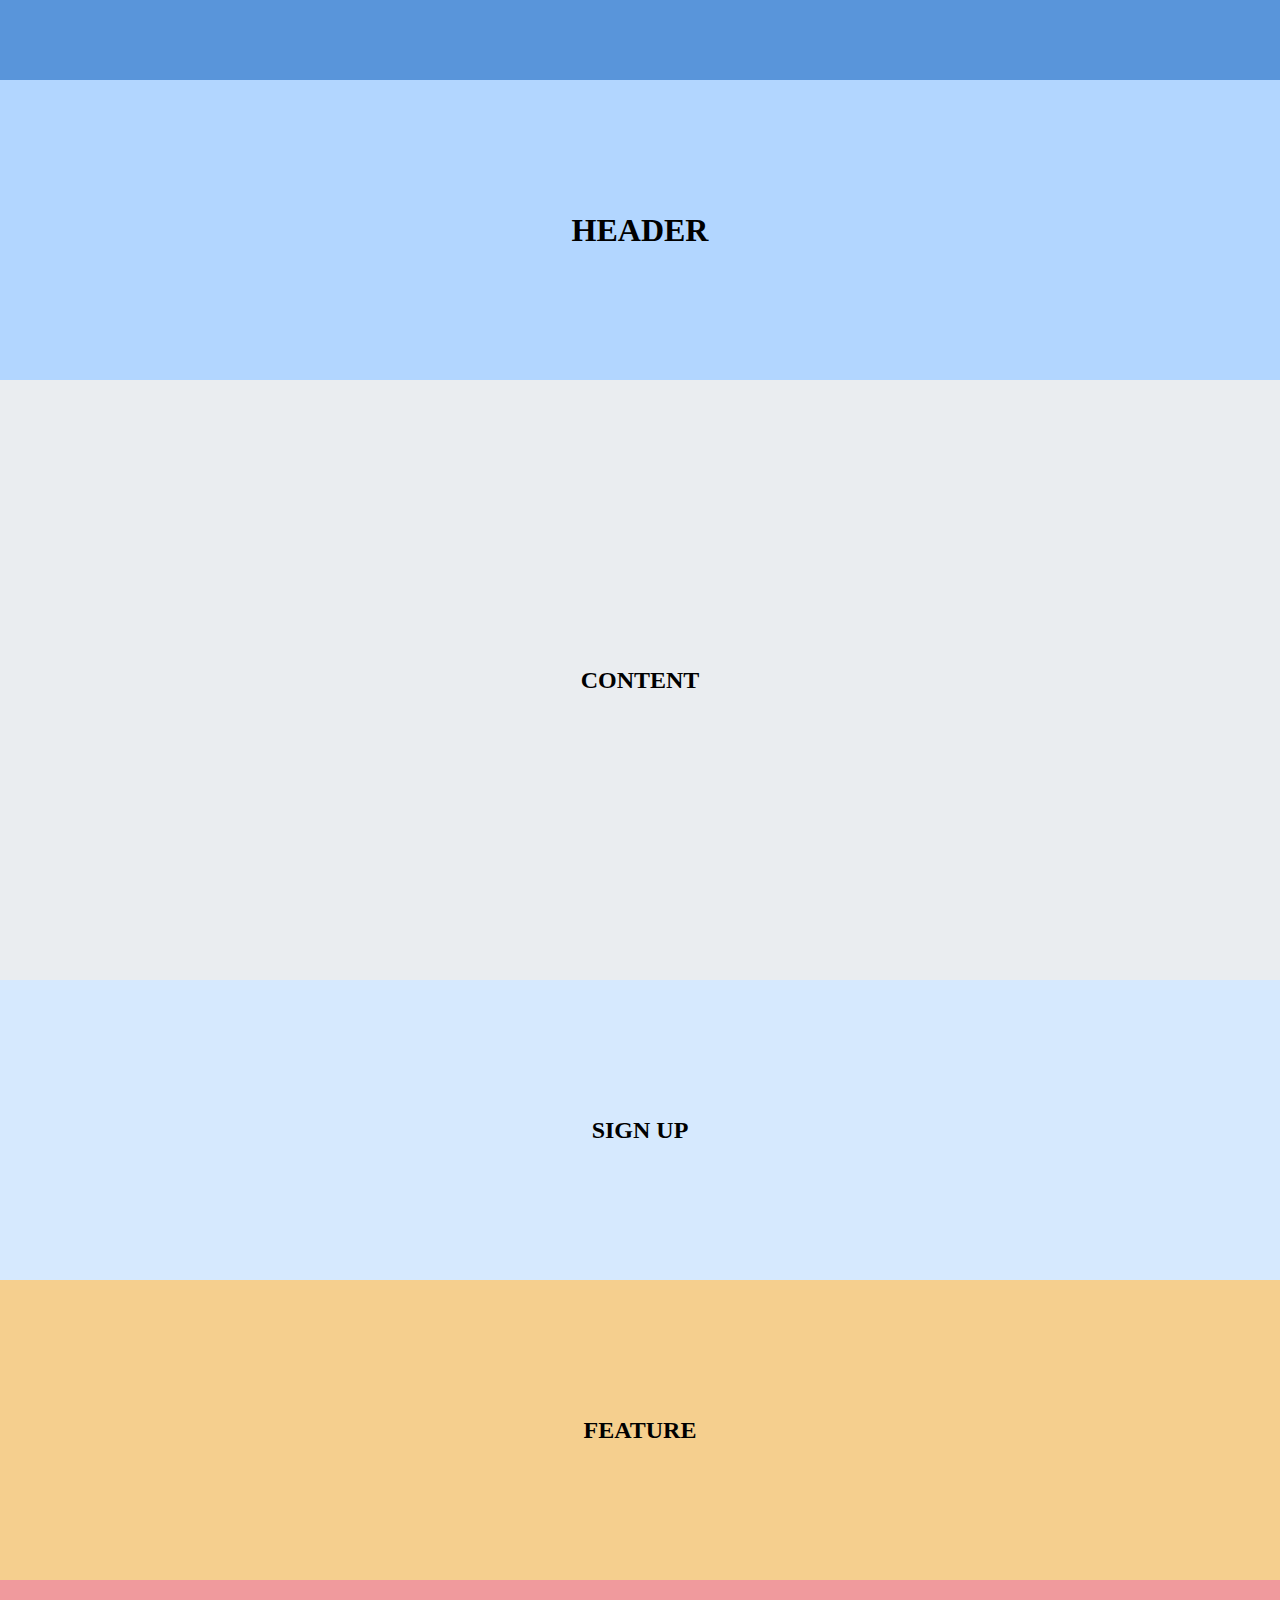
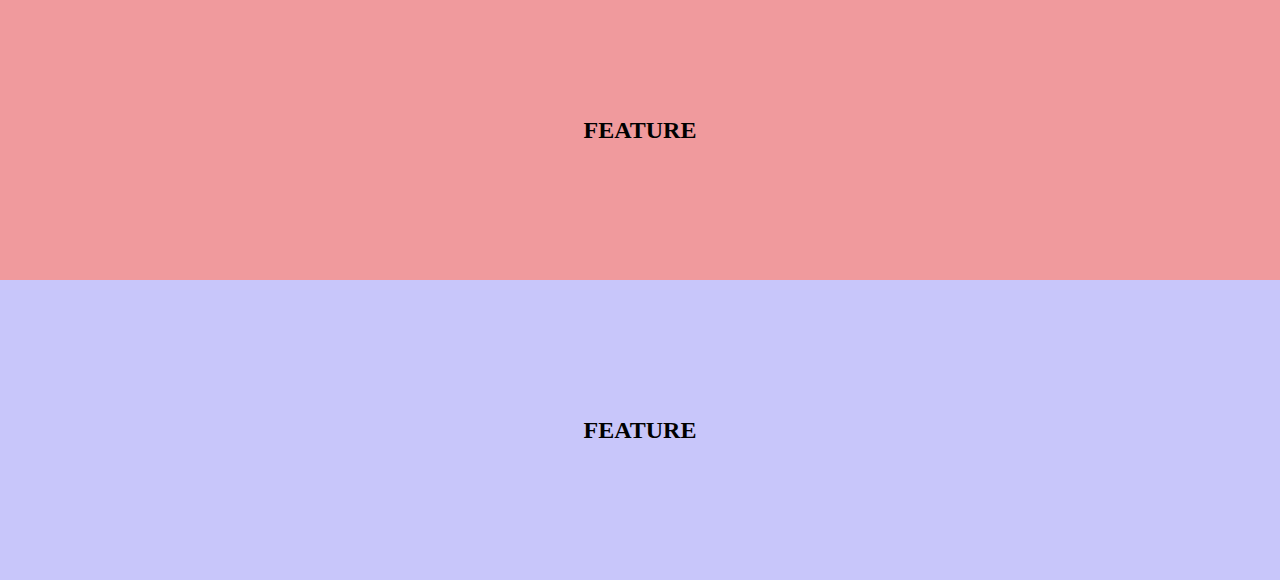
<file: index.html>
<!DOCTYPE html>
<html>
    
    <head>
        <meta charset="utf-8"/>
        <title>Yhteinen harjoitustyö</title>
        <link rel="stylesheet" href="style/main.css"/>
        <meta name="viewport" content="width=device-width, initial-scale=1"/>
    </head>
    
    <body>
        <nav></nav>
        <header>
            <h1>HEADER</h1>
        </header>
        <main>
            <h2>CONTENT</h2>
        </main>
        <section>
            <h2>SIGN UP</h2>
        </section>    
        <article class="bg-yellow">
            <h2>FEATURE</h2>
        </article>
        <article class="bg-red">
            <h2>FEATURE</h2>
        </article>
        <article class="bg-purple">
            <h2>FEATURE</h2>
        </article>
        
    </body>
    
</html>
</file>
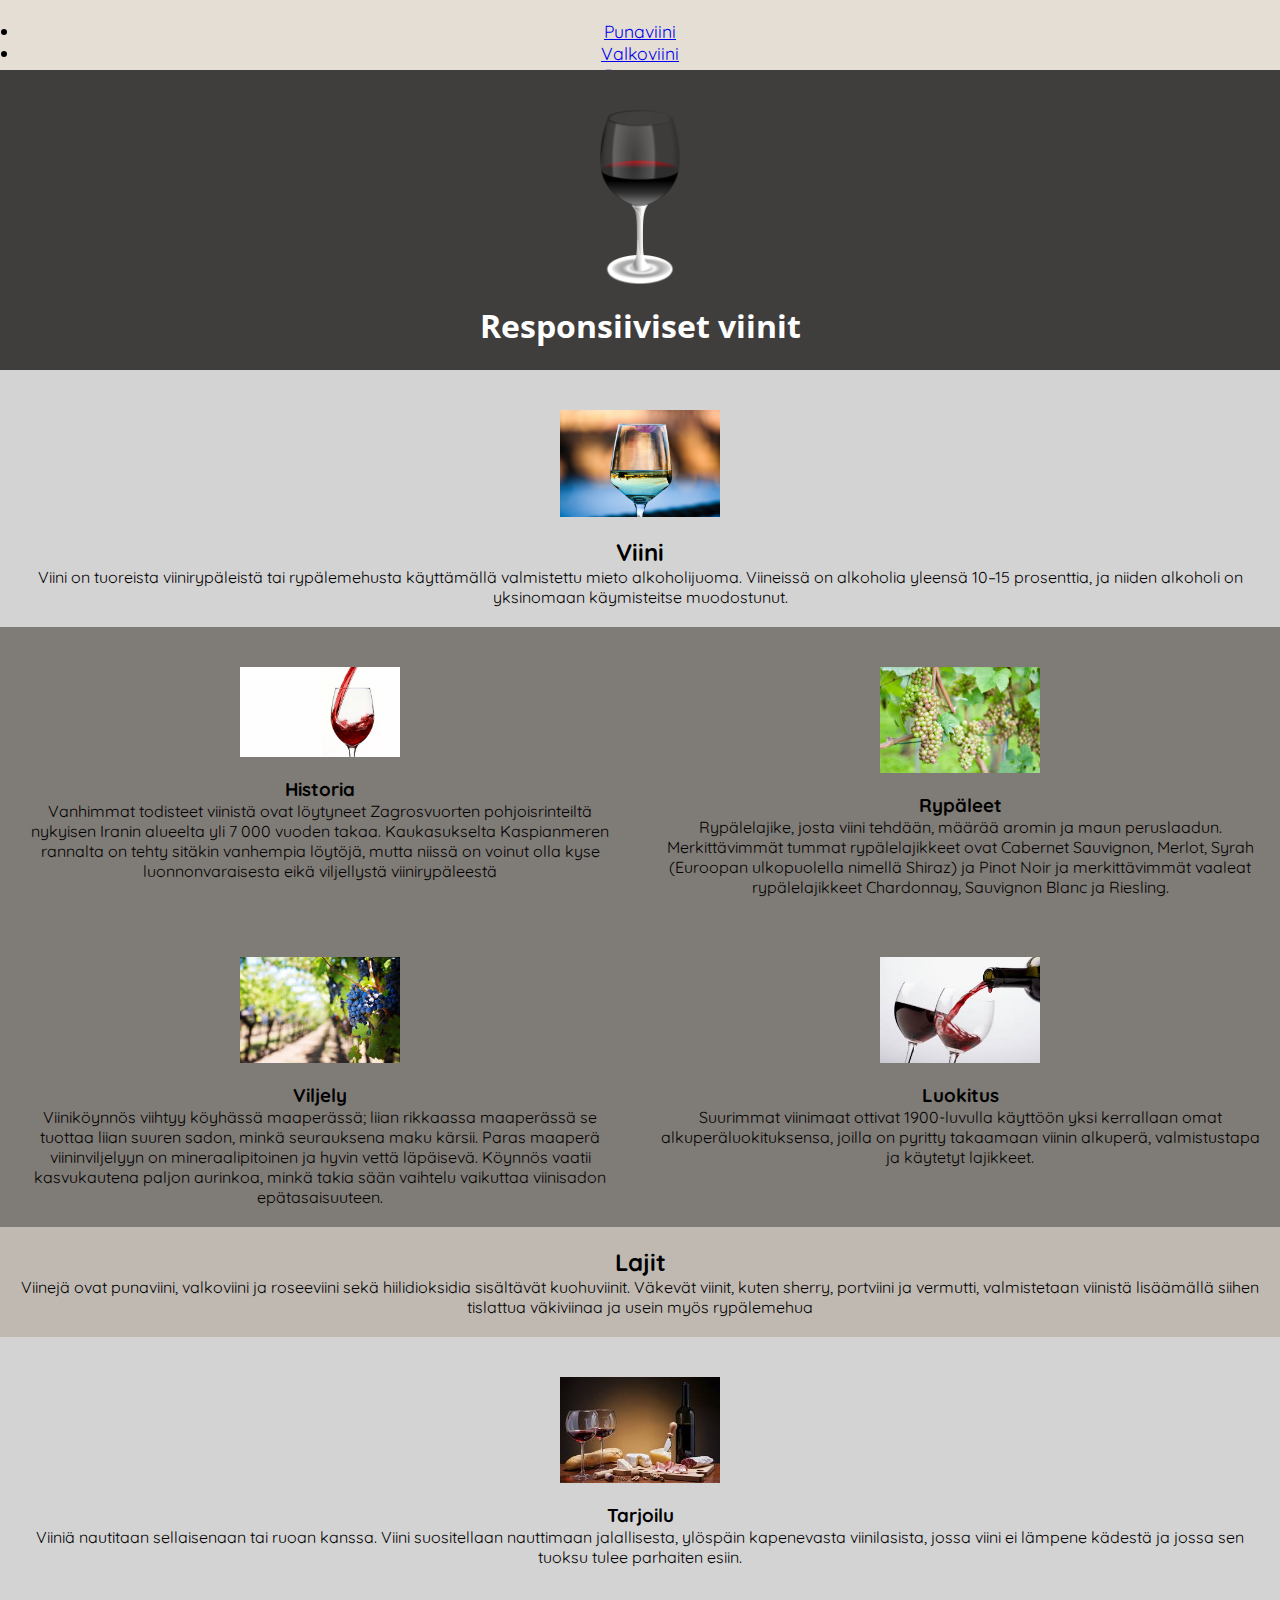
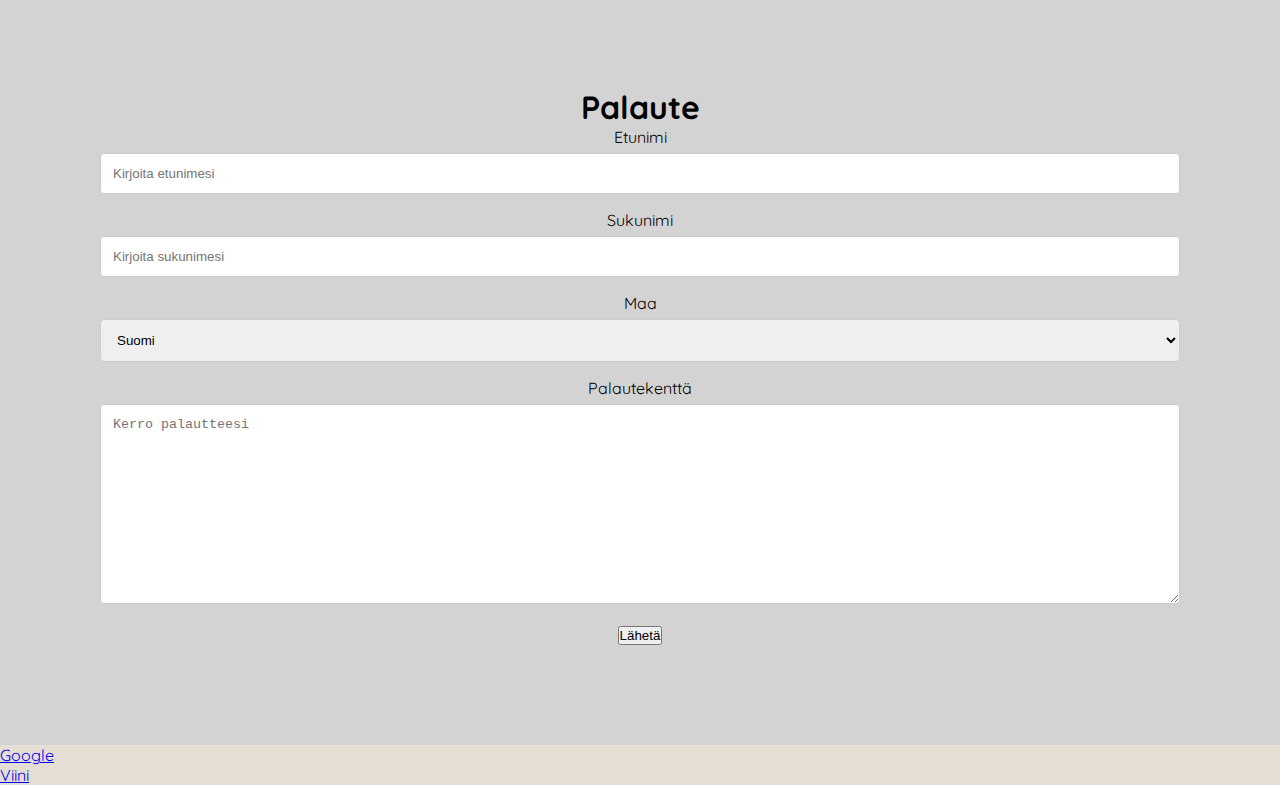
<file: bs-vakio-teemat/harkkav41.html>
<!DOCTYPE html>
<html lang="en">
<head>
    <title>Responsiiviset viinit</title>
    <meta charset="UTF-8"/>
    <meta name="viewport" content="width=device-width, initial-scale=1"/>
    <link rel="stylesheet" href="style.css"/>
    <link href="https://fonts.googleapis.com/css?family=Open+Sans+Condensed:300" rel="stylesheet"/>
    <link href="https://fonts.googleapis.com/css?family=Quicksand" rel="stylesheet">
    <link rel="stylesheet" href="https://maxcdn.bootstrapcdn.com/bootstrap/4.0.0-beta/css/bootstrap.min.css" integrity="sha384-/Y6pD6FV/Vv2HJnA6t+vslU6fwYXjCFtcEpHbNJ0lyAFsXTsjBbfaDjzALeQsN6M" crossorigin="anonymous">
</head>

<body>
    <content>
    <nav>
        <ul class="nav justify-content-center">
            <li class="nav-item">
                <a class="nav-link active" href="#">Punaviini</a>
            </li>
            <li class="nav-item">
                <a class="nav-link" href="#">Valkoviini</a>
            </li>
            <li class="nav-item">
                <a class="nav-link" href="#">Roseviini</a>
            </li>
            <li class="nav-item">
                <a class="nav-link" href="#">Kuohuviini</a>
            </li>
        </ul>
    </nav>

    <header>
        <img src="wine4.png" alt="trwine"/>
        <h1 class="h1">Responsiiviset viinit</h1>
    </header>

    <main>
        <img src="wine1.jpg" alt="wine1" class="img-thumbnail"/>
        <h2 class="h3">Viini</h2>
        <p class="lead">Viini on tuoreista viinirypäleistä tai rypälemehusta käyttämällä valmistettu mieto alkoholijuoma. Viineissä on alkoholia yleensä 10–15 prosenttia, ja niiden alkoholi on yksinomaan käymisteitse muodostunut. </p>
    </main>

    <aside>
      <h2 class="h4">Lajit</h2>
      <p class="lead">Viinejä ovat punaviini, valkoviini ja roseeviini sekä hiilidioksidia sisältävät kuohuviinit. Väkevät viinit, kuten sherry, portviini ja vermutti, valmistetaan viinistä lisäämällä siihen tislattua väkiviinaa ja usein myös rypälemehua</p>
    </aside>

    <article>
        <img src="wine2.jpg" alt="wine2" class="img-thumbnail"/>
        <h3 class="h4">Historia</h3>
        <p class="lead">Vanhimmat todisteet viinistä ovat löytyneet Zagrosvuorten pohjoisrinteiltä nykyisen Iranin alueelta yli 7 000 vuoden takaa. Kaukasukselta Kaspianmeren rannalta on tehty sitäkin vanhempia löytöjä, mutta niissä on voinut olla kyse luonnonvaraisesta eikä viljellystä viinirypäleestä</p>
    </article>

    <article>
        <img src="rypale.jpg" alt="wine3" class="img-thumbnail"/>
        <h3 class="h4">Rypäleet</h3>
        <p class="lead">Rypälelajike, josta viini tehdään, määrää aromin ja maun peruslaadun. Merkittävimmät tummat rypälelajikkeet ovat Cabernet Sauvignon, Merlot, Syrah (Euroopan ulkopuolella nimellä Shiraz) ja Pinot Noir ja merkittävimmät vaaleat rypälelajikkeet Chardonnay, Sauvignon Blanc ja Riesling.</p>
    </article>

    <article>
        <img src="wine6.jpg" alt="wine6" class="img-thumbnail" />
        <h3 class="h4">Viljely</h3>
        <p class="lead">Viiniköynnös viihtyy köyhässä maaperässä; liian rikkaassa maaperässä se tuottaa liian suuren sadon, minkä seurauksena maku kärsii. Paras maaperä viininviljelyyn on mineraalipitoinen ja hyvin vettä läpäisevä. Köynnös vaatii kasvukautena paljon aurinkoa, minkä takia sään vaihtelu vaikuttaa viinisadon epätasaisuuteen. </p>
    </article>

    <article>
        <img src="wine7.jpg" alt="wine7" class="img-thumbnail"/>
        <h3 class="h4">Luokitus</h3>
        <p class="lead">Suurimmat viinimaat ottivat 1900-luvulla käyttöön yksi kerrallaan omat alkuperäluokituksensa, joilla on pyritty takaamaan viinin alkuperä, valmistustapa ja käytetyt lajikkeet.</p>
    </article>

    <section>
        <img src="wine8.jpg" alt="wine8" class="img-thumbnail"/>
        <h3>Tarjoilu</h3>
        <p class="lead">Viiniä nautitaan sellaisenaan tai ruoan kanssa. Viini suositellaan nauttimaan jalallisesta, ylöspäin kapenevasta viinilasista, jossa viini ei lämpene kädestä ja jossa sen tuoksu tulee parhaiten esiin.</p>
    </section>
        
    <container>
        <form>
            <h1>Palaute</h1>
            <label class="form-row" for="fname">Etunimi</label>
                <input type="text"  id="fname" name="firstname" class="form-control" placeholder="Kirjoita etunimesi">
            <label class="form-row" for="fname">Sukunimi</label>
                <input type="text" id="lname" name="lastname" class="form-control" placeholder="Kirjoita sukunimesi">
            <label class="form-row" for="country">Maa</label>
            <select class="form-control"  name="country">
                <option value="suomi">Suomi</option>
                <option value="ruotsi">Ruotsi</option>
                <option value="muu">Muu</option>
            </select>

            <label class="form-row" for="subject">Palautekenttä</label>
                <textarea id="subject" class="form-control" name="subject" placeholder="Kerro palautteesi" style="height:200px"></textarea>
            <br>
            <button type="button" class="btn btn-outline-dark">Lähetä</button>

        </form>
    </container>

    <footer>
      <ul class="nav justify-content-center">
        <li class="nav-item"><a class="nav-link" href="http://www.google.com">Google</a></li>
        <li class="nav-item"><a class="nav-link" href="https://fi.wikipedia.org/wiki/Viini">Viini</a></li>
      </ul>
    </footer>
        
    </content>
    
    <script src="https://code.jquery.com/jquery-3.2.1.slim.min.js" integrity="sha384-KJ3o2DKtIkvYIK3UENzmM7KCkRr/rE9/Qpg6aAZGJwFDMVNA/GpGFF93hXpG5KkN" crossorigin="anonymous"></script>
    <script src="https://cdnjs.cloudflare.com/ajax/libs/popper.js/1.12.3/umd/popper.min.js" integrity="sha384-vFJXuSJphROIrBnz7yo7oB41mKfc8JzQZiCq4NCceLEaO4IHwicKwpJf9c9IpFgh" crossorigin="anonymous"></script>
    <script src="https://maxcdn.bootstrapcdn.com/bootstrap/4.0.0-beta.2/js/bootstrap.min.js" integrity="sha384-alpBpkh1PFOepccYVYDB4do5UnbKysX5WZXm3XxPqe5iKTfUKjNkCk9SaVuEZflJ" crossorigin="anonymous"></script>
</body>
</html>
</file>
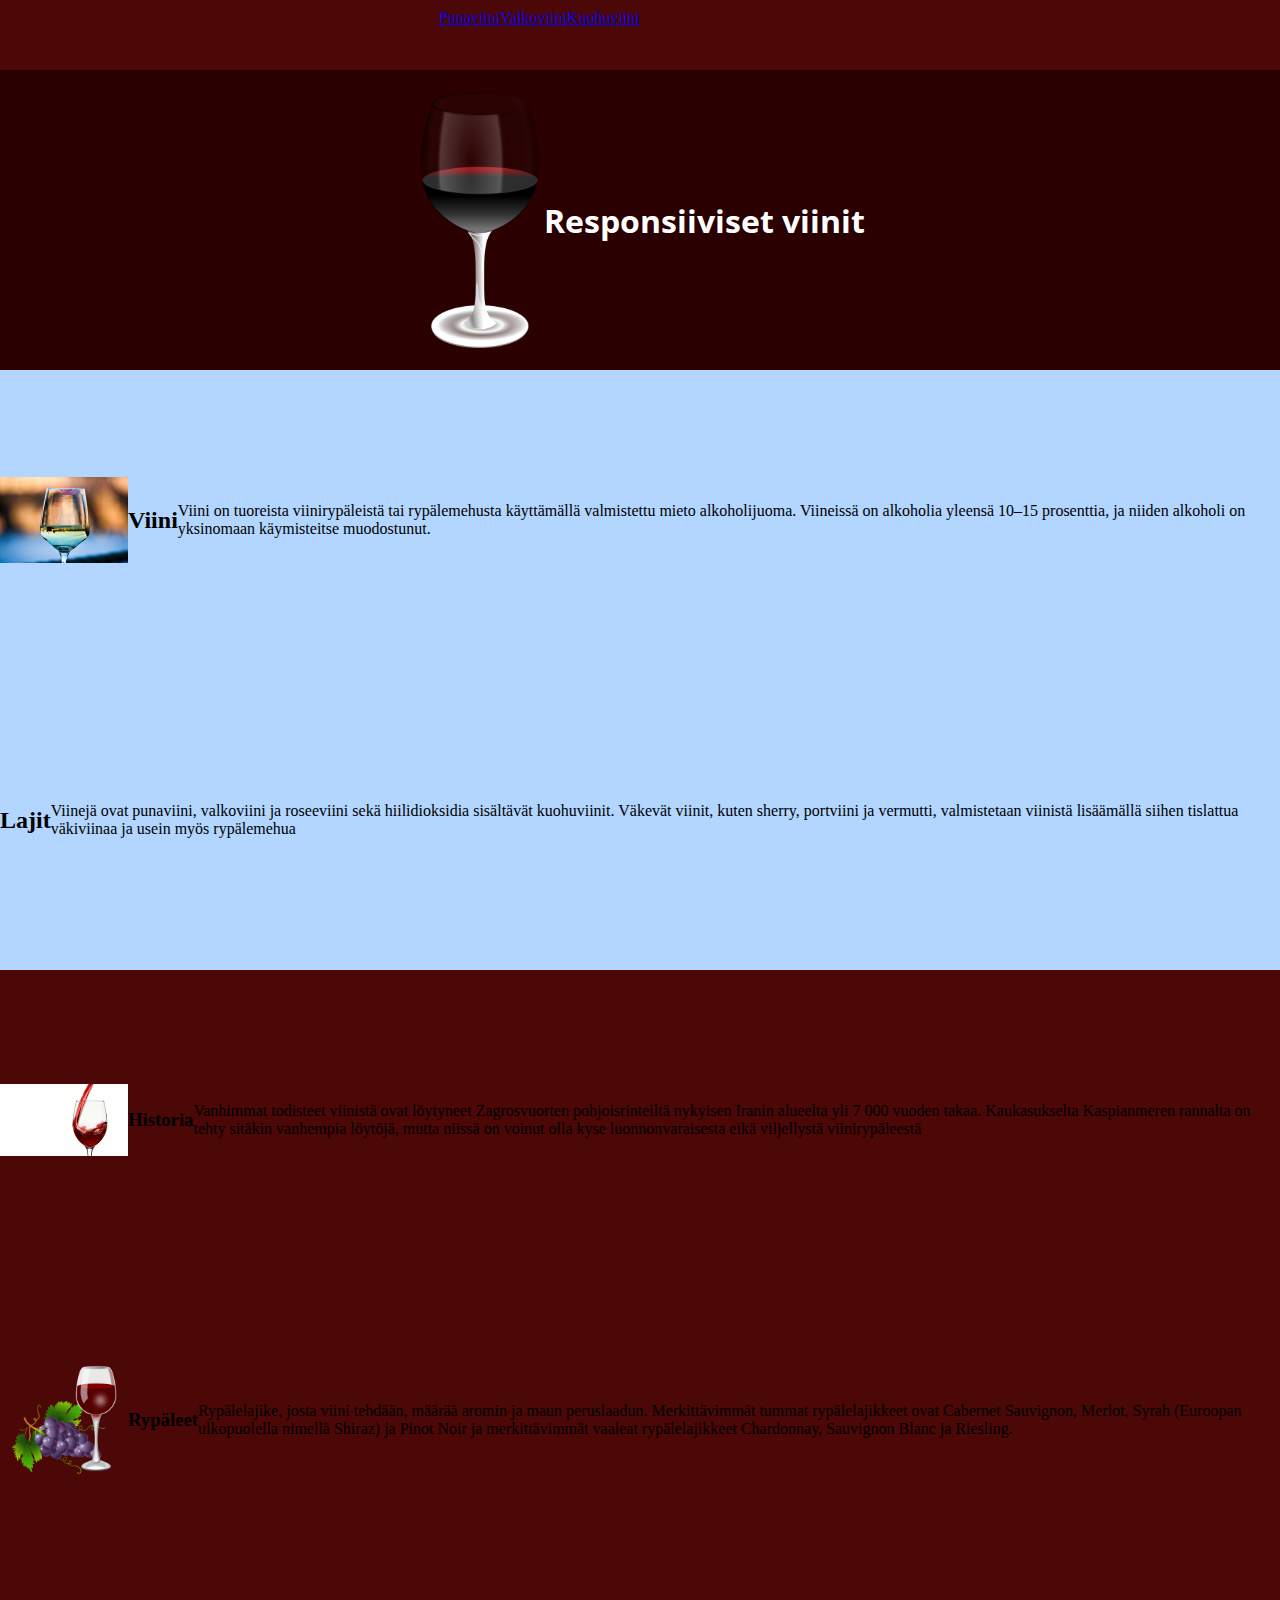
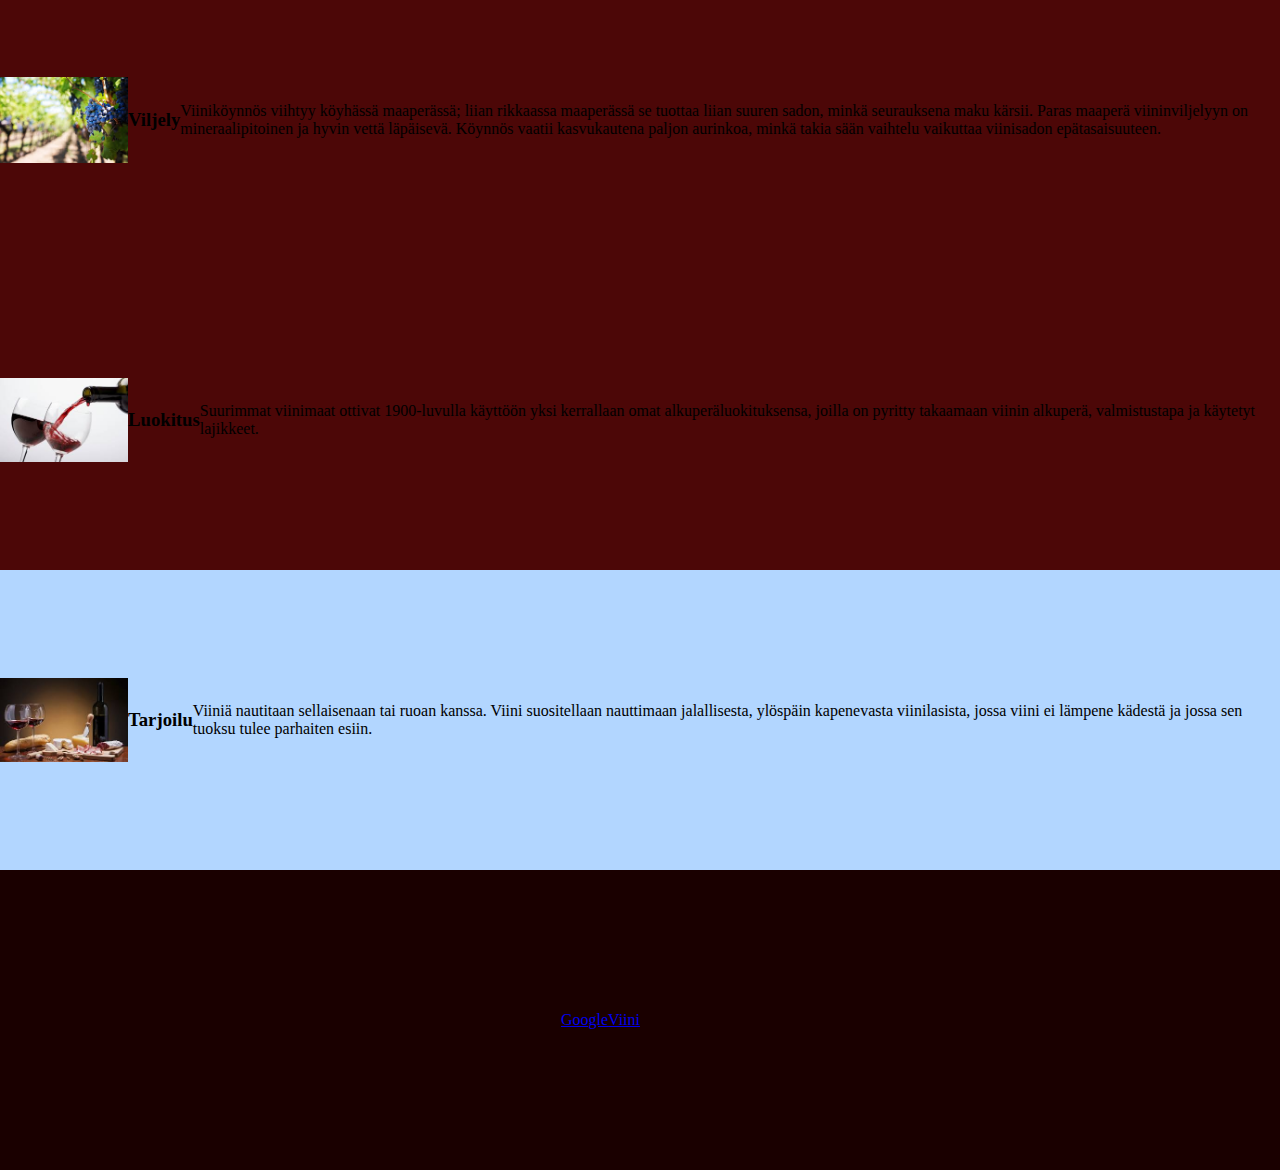
<file: harkka39/harkka39.html>
<!DOCTYPE html>
<html lang="en">
<head>
    <title>Responsiiviset viinit</title>
    <meta charset="UTF-8"/>
    <meta name="viewport" content="width=device-width, initial-scale=1"/>
    <link rel="stylesheet" href="style.css"/>
    <link href="https://fonts.googleapis.com/css?family=Open+Sans+Condensed:300" rel="stylesheet"/>
</head>

<body>
    <content>
    <nav>
      <ul>
        <li><a href=""><img src="star.png" alt="star" width="5%" height="auto" /></a></li>
        <li><a href="#">Punaviini</a></li>
        <li><a href="#">Valkoviini</a></li>
        <li><a href="#">Kuohuviini</a></li>
      </ul>
    </nav>

    <header>
        <img src="wine4.png" alt="trwine" width="10%" height="auto"/>
        <h1>Responsiiviset viinit</h1>
    </header>

    <main>
        <img src="wine1.jpg" alr="wine1" width="10%" height="auto" margin="20px;" />
        <h2>Viini</h2>
        <p>Viini on tuoreista viinirypäleistä tai rypälemehusta käyttämällä valmistettu mieto alkoholijuoma. Viineissä on alkoholia yleensä 10–15 prosenttia, ja niiden alkoholi on yksinomaan käymisteitse muodostunut. </p>
    </main>

    <aside>
      <h2>Lajit</h2>
      <p>Viinejä ovat punaviini, valkoviini ja roseeviini sekä hiilidioksidia sisältävät kuohuviinit. Väkevät viinit, kuten sherry, portviini ja vermutti, valmistetaan viinistä lisäämällä siihen tislattua väkiviinaa ja usein myös rypälemehua</p>
    </aside>

    <article>
        <img src="wine2.jpg" alt="wine2" width="10%" height="auto" />
        <h3>Historia</h3>
        <p>Vanhimmat todisteet viinistä ovat löytyneet Zagrosvuorten pohjoisrinteiltä nykyisen Iranin alueelta yli 7 000 vuoden takaa. Kaukasukselta Kaspianmeren rannalta on tehty sitäkin vanhempia löytöjä, mutta niissä on voinut olla kyse luonnonvaraisesta eikä viljellystä viinirypäleestä</p>
    </article>

    <article>
        <img src="wine5.png" alt="wine3" width="10%" height="auto" />
        <h3>Rypäleet</h3>
        <p>Rypälelajike, josta viini tehdään, määrää aromin ja maun peruslaadun. Merkittävimmät tummat rypälelajikkeet ovat Cabernet Sauvignon, Merlot, Syrah (Euroopan ulkopuolella nimellä Shiraz) ja Pinot Noir ja merkittävimmät vaaleat rypälelajikkeet Chardonnay, Sauvignon Blanc ja Riesling.</p>
    </article>

    <article>
        <img src="wine6.jpg" alt="wine6" width="10%" height="auto" margin="20px;" />
        <h3>Viljely</h3>
        <p>Viiniköynnös viihtyy köyhässä maaperässä; liian rikkaassa maaperässä se tuottaa liian suuren sadon, minkä seurauksena maku kärsii. Paras maaperä viininviljelyyn on mineraalipitoinen ja hyvin vettä läpäisevä. Köynnös vaatii kasvukautena paljon aurinkoa, minkä takia sään vaihtelu vaikuttaa viinisadon epätasaisuuteen. </p>
    </article>

    <article>
        <img src="wine7.jpg" alt="wine7" width="10%" height="auto" margin="20px;" />
        <h3>Luokitus</h3>
        <p>Suurimmat viinimaat ottivat 1900-luvulla käyttöön yksi kerrallaan omat alkuperäluokituksensa, joilla on pyritty takaamaan viinin alkuperä, valmistustapa ja käytetyt lajikkeet.</p>
    </article>

    <section>
        <img src="wine8.jpg" alt="wine8" width="10%" height="auto" margin="20px;" />
        <h3>Tarjoilu</h3>
        <p>Viiniä nautitaan sellaisenaan tai ruoan kanssa. Viini suositellaan nauttimaan jalallisesta, ylöspäin kapenevasta viinilasista, jossa viini ei lämpene kädestä ja jossa sen tuoksu tulee parhaiten esiin.</p>
    </section>

    <footer>
      <ul>
        <li><a href="http://www.google.com">Google</a></li>
        <li><a href="https://fi.wikipedia.org/wiki/Viini">Viini</a></li>
      </ul>
    </footer>
</content>
</body>
</html>
</file>
<file: style/main.css>
body {
    margin: 0;
    padding:0;
    
}

/* Make everything use border-box */
*, *:before, *:after {
    /* chrome 9-, iOS, android */
    -webkit-box-sizing: border-box;
    /* Firefox 28- */
    -moz-box-sizing: border-box;
    /* Firefox 29+, IE8+, Chrome 10+... */
    box-sizing: border-box;
    margin: 0;
    padding: 0;
}

/* Mobile Styles */
@media only screen and (max-width: 400px) {
    body {
        background-color: #F09A9D; /* Red */
    }
    section, article {
        width: 50%;
    }
}

/* Tablet Styles */
@media only screen and (min-width: 401px) and (max-width: 960px) {
    body {
        background-color: #F5CF8E; /* Yellow */
    }
}

/* Desktop Styles */
@media only screen and (min-width: 961px) {
    body {
        background-color: #B2D6FF; /* Blue */
    }
}

nav, header, main, section, article  {
    flex-wrap:wrap;
    display: flex;
    justify-content: center;
    width: 100vw;
    padding: 15px;
    text-align: center;
    align-items: center;
    height: 300px;
}

nav {
    background-color: #5995DA;
    height: 80px;
}

header {
    background-color: #B2D6FF;
}

main {
    background-color: #EAEDF0;
    height: 600px;
}

section {
    background-color: #D6E9FE;
    
}

/* Background colors */

.bg-yellow {
    background-color: #F5CF8E;
}

.bg-red {
    background-color: #F09A9D;
}

.bg-purple {
    background-color: #C8C6FA;
}
</file>
<file: bs-vakio-teemat/style.css>
body {
    margin:0;
    padding: 0;
    font-family: 'Quicksand', sans-serif;
}

*, *:before, *:after {
    margin: 0;
    padding: 0;
    box-sizing: border-box;
    -webkit-box-sizing: border-box;
    -moz-box-sizing: border-box;
}

img {
    height: auto;
    vertical-align: text-top;
    width: 10em;
    height: auto;
    margin: 20px;
}

content {
    display: flex;
    flex-wrap: wrap;     
    width:100%;
}

nav, header, main, aside, article, section, container {
    width: 100%;
    height: auto;
    display: flex;
    justify-content: center;
    align-items: center;
    text-align: center;
    position: relative;
    display: table-cell; 
    vertical-align: middle;
    padding: 20px;
}

nav {
    background-color: black;
    height: 70px;
    overflow: hidden;
    background-color: 	#E5DED5;
    width: 100%;
    text-align: center;
    font-size: 1.1em;
    font-family: 'Quicksand', sans-serif;
}

ul li {
    color:black;
}

header {
    background-color: #403E3C;
    color: white;
    font-family: 'Open Sans Condensed', sans-serif;
    vertical-align: middle;
    height: 300px;
}

header img {
    width: 7%;
    height: auto;
}

main {
    background-color: #FFF7ED
    color:black;
}
aside {
    background-color: #BFB9B2;
    position: relative;
    float: left;
    order: 1;
}
section {
    background-color: lightgray;
    order: 2;
}

article {
    background-color: #7F7B76;
}

footer {
    width: 100%;
    background-color: #E5DED5;
    order:4;
}

container {
    order: 3;
    padding: 100px;
}

input[type=text], select, textarea {
    width: 100%; /* Full width */
    padding: 12px; /* Some padding */  
    border: 1px solid #ccc; /* Gray border */
    border-radius: 4px; /* Rounded borders */
    box-sizing: border-box; /* Make sure that padding and width stays in place */
    margin-top: 6px; /* Add a top margin */
    margin-bottom: 16px; /* Bottom margin */
    resize: vertical /* Allow the user to vertically resize the textarea (not horizontally) */
}

/* Style the submit button with a specific background color etc */
input[type=submit] {
    background-color: #4CAF50;
    color: white;
    padding: 12px 20px;
    border: none;
    border-radius: 4px;
    cursor: pointer;
}

/* When moving the mouse over the submit button, add a darker green color */
input[type=button]:hover {
    background-color: #45a049;
    padding-top: 5px;
}

/* Add a background color and some padding around the form */
.container {
    border-radius: 5px;
    background-color: #f2f2f2;
    padding: 20px;
}


/* Mobile Styles */
@media only screen and (max-width: 400px) {
    body {
        background-color: lightgray;
    }
    container {
        padding: inherit;
    }
    
}

/* Tablet Styles */
@media only screen and (min-width: 401px) and (max-width: 960px) {
    body {
        background-color: lightgray; 
    }
    article {
        width: 50%;
    }
}

/* Desktop Styles */
@media only screen and (min-width: 961px) {
    body {
        background-color: lightgray;
    }
    article {
        width: 50%;
    }
}
</file>
<file: harkka39/style.css>
body {
    margin:0;
    padding: 0;
}

*, *:before, *:after {
    margin: 0;
    padding: 0;
    box-sizing: border-box;
    -webkit-box-sizing: border-box;
    -moz-box-sizing: border-box;
}

img {
    height: auto;
    
}

content {
    display: flex;
    flex-wrap: wrap;
}

nav, header, main, aside, article, section, footer {
    width: 100%;
    height: 300px;
    display: flex;
    justify-content: center;
    align-items: center;
}

nav {
    background-color: black;
    height: 70px;
    overflow: hidden;
    background-color: 	#4c0707;
}

ul li {
    position: relative;
    display: block;
    float: left;
    right: 50%;
    list-style: none;
}

header {
    background-color: #2a0000;
    color: white;
    font-family: 'Open Sans Condensed', sans-serif;
}

aside {
    background-color: ;
    position: relative;
    float: left;
}


article {
    background-color: #4c0707;
}

footer {
    background-color: #1a0000;
}


/* Mobile Styles */
@media only screen and (max-width: 400px) {
    body {
        background-color: #F09A9D; /* Red */
    }    
}

/* Tablet Styles */
@media only screen and (min-width: 401px) and (max-width: 960px) {
    body {
        background-color: #F5CF8E; /* Yellow */
    }
    article {
        width: 50%;
    }
}

/* Desktop Styles */
@media only screen and (min-width: 961px) {
    body {
        background-color: #B2D6FF; /* Blue */
    }
    
}
</file>
